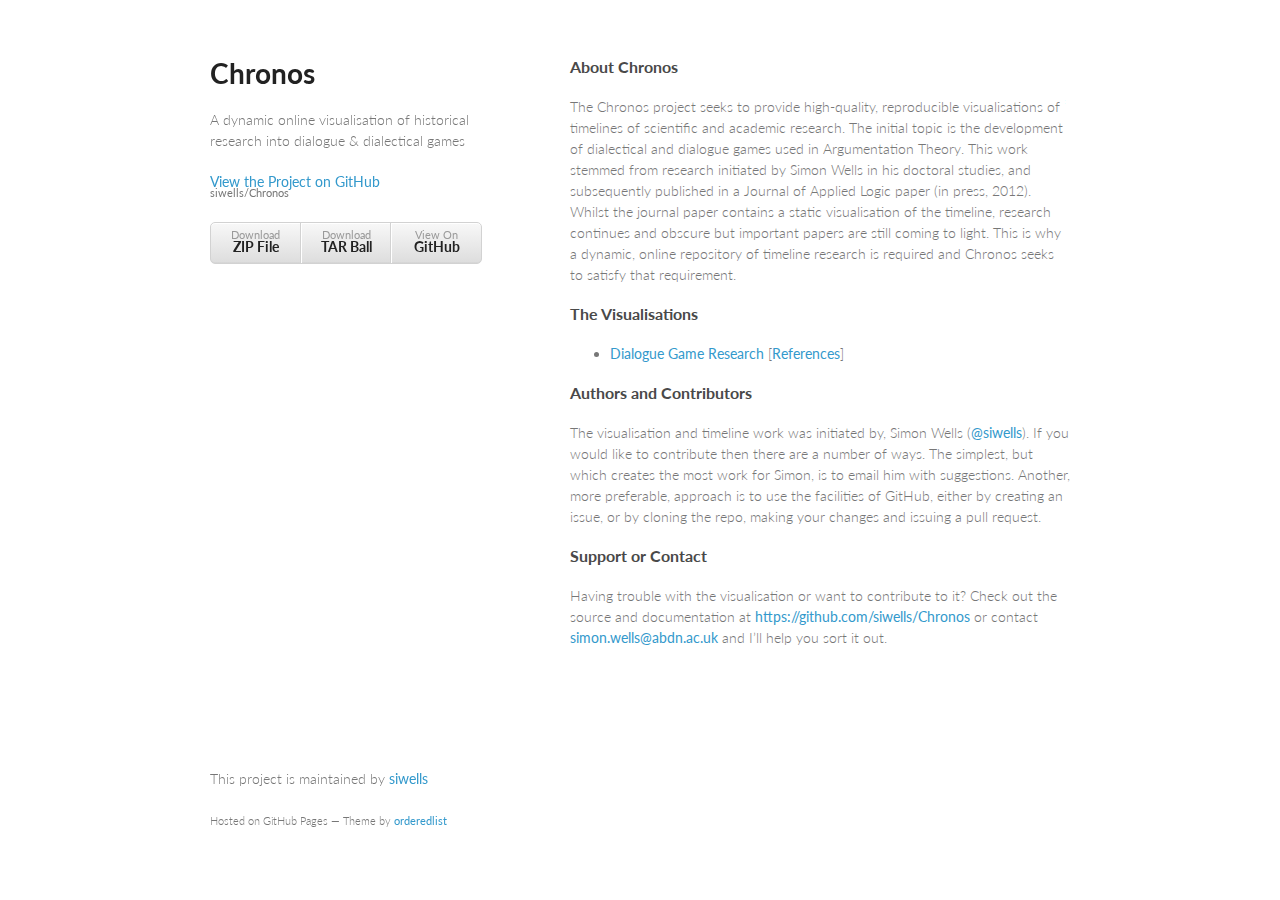
<file: index.html>
<!doctype html>
<html>
  <head>
    <meta charset="utf-8">
    <meta http-equiv="X-UA-Compatible" content="chrome=1">
    <title>Chronos by siwells</title>

    <link rel="stylesheet" href="stylesheets/styles.css">
    <link rel="stylesheet" href="stylesheets/pygment_trac.css">
    <meta name="viewport" content="width=device-width, initial-scale=1, user-scalable=no">
    <!--[if lt IE 9]>
    <script src="//html5shiv.googlecode.com/svn/trunk/html5.js"></script>
    <![endif]-->
  </head>
  <body>
    <div class="wrapper">
      
      <header>
        <h1>Chronos</h1>
        <p>A dynamic online visualisation of historical research into dialogue &amp; dialectical games</p>

        <p class="view"><a href="https://github.com/siwells/Chronos">View the Project on GitHub <small>siwells/Chronos</small></a></p>
        <ul>
          <li><a href="https://github.com/siwells/Chronos/zipball/master">Download <strong>ZIP File</strong></a></li>
          <li><a href="https://github.com/siwells/Chronos/tarball/master">Download <strong>TAR Ball</strong></a></li>
          <li><a href="https://github.com/siwells/Chronos">View On <strong>GitHub</strong></a></li>
        </ul>
      </header>
      
      <section>

        <h3>About Chronos</h3>
        <p>The Chronos project seeks to provide high-quality, reproducible visualisations of timelines of scientific and academic research. The initial topic is the development of dialectical and dialogue games used in Argumentation Theory. This work stemmed from research initiated by Simon Wells in his doctoral studies, and subsequently published in a Journal of Applied Logic paper (in press, 2012). Whilst the journal paper contains a static visualisation of the timeline, research continues and obscure but important papers are still coming to light. This is why a dynamic, online repository of timeline research is required and Chronos seeks to satisfy that requirement.</p>

        <h3>The Visualisations</h3>
            <ul>
            <li><a href="viz.html">Dialogue Game Research</a> [<a href="refs_dialogue.games.html">References</a>]</li>
            </ul>
      
        <h3>Authors and Contributors</h3>
        <p>The visualisation and timeline work was initiated by, Simon Wells (<a href="https://github.com/siwells" class="user-mention">@siwells</a>). If you would like to contribute then there are a number of ways. The simplest, but which creates the most work for Simon, is to email him with suggestions. Another, more preferable, approach is to use the facilities of GitHub, either by creating an issue, or by cloning the repo, making your changes and issuing a pull request.

        <h3>Support or Contact</h3> 
        <p>Having trouble with the visualisation or want to contribute to it? Check out the source and documentation at <a href="https://github.com/siwells/Chronos">https://github.com/siwells/Chronos</a> or contact <a href="mailto:simon.wells@abdn.ac.uk">simon.wells@abdn.ac.uk</a> and I’ll help you sort it out.</p>
        
        </section>

      <footer>
        <p>This project is maintained by <a href="https://github.com/siwells">siwells</a></p>
        <p><small>Hosted on GitHub Pages &mdash; Theme by <a href="https://github.com/orderedlist">orderedlist</a></small></p>
      </footer>
      
    </div>
    <script src="javascripts/scale.fix.js"></script>
    
  </body>
</html>
</file>
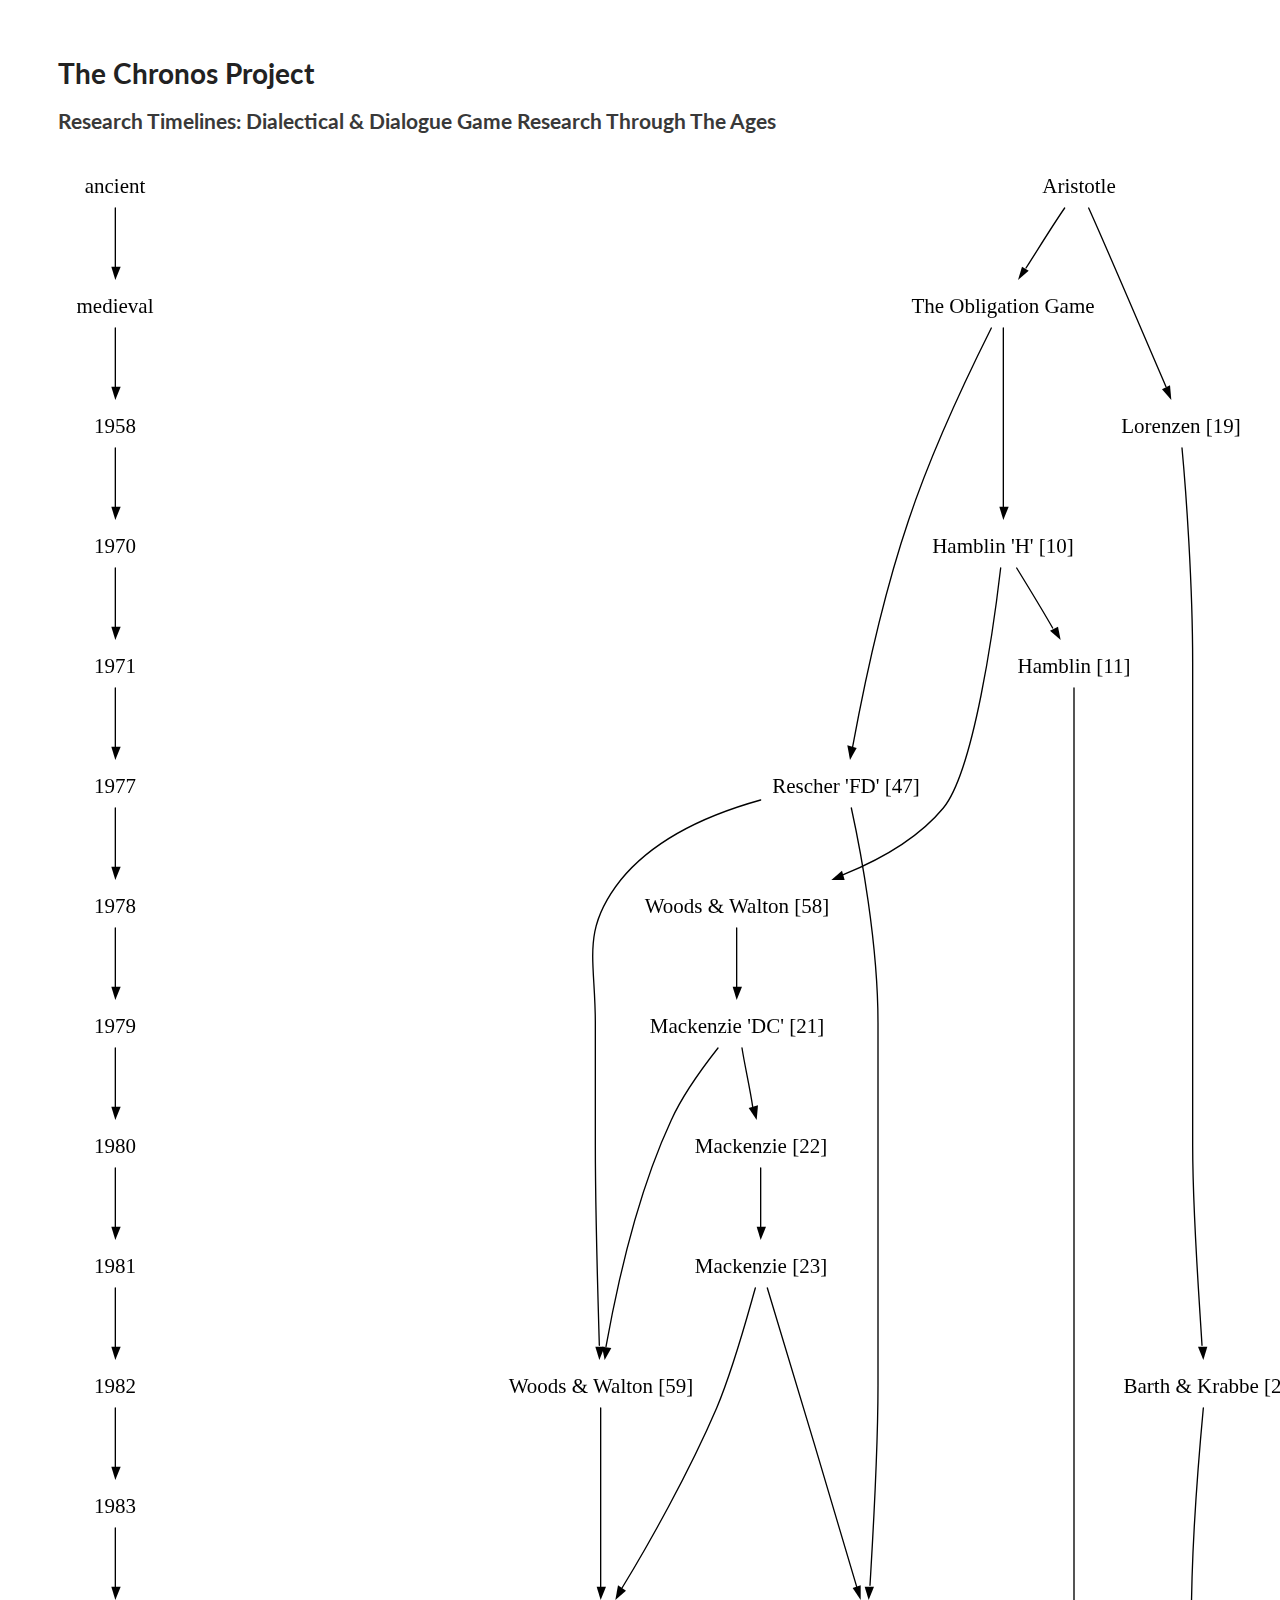
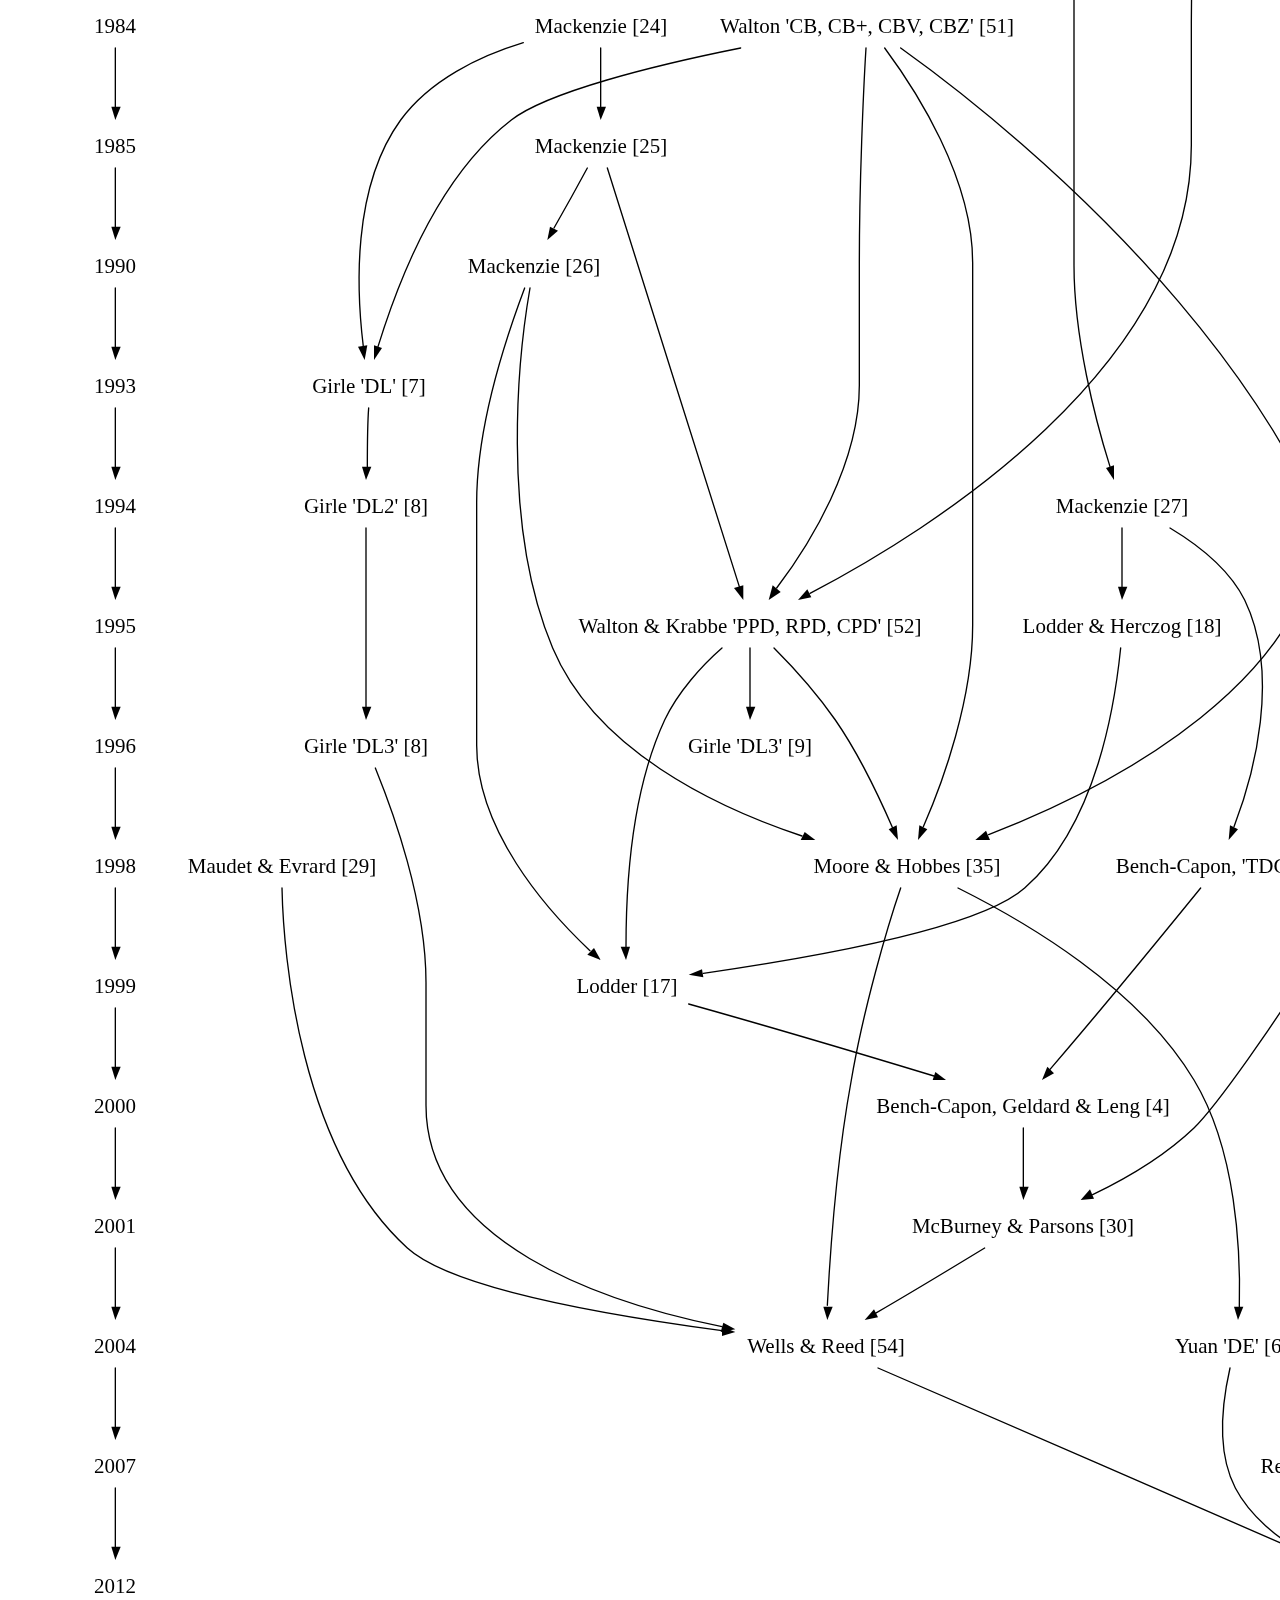
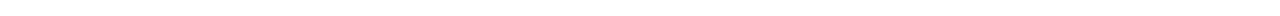
<file: viz/index.html>
<!DOCTYPE html PUBLIC "-//W3C//DTD XHTML 1.0 Transitional//EN"
        "http://www.w3.org/TR/xhtml1/DTD/xhtml1-transitional.dtd">
<html xmlns="http://www.w3.org/1999/xhtml" xml:lang="en" lang="en">
<head>
	<meta name="MSSmartTagsPreventParsing" content="true" />
	<meta http-equiv="content-type" content="text/html; charset=utf-8" />
	<title>Chronos: Dialogue Game Research Timeline</title>
	<link rel="stylesheet" type="text/css" href="static/css/styles.css" />
	<!--[if IE]><script type="text/javascript" src="libs/canviz/excanvas/excanvas.js"></script><![endif]-->
	<script type="text/javascript" src="static/js/prototype/prototype.js"></script>
	<script type="text/javascript" src="static/js/path/path.js"></script>
	<script type="text/javascript" src="static/js/canviz/canviz.js"></script>
	<script type="text/javascript" src="static/js/canviz/scripts_common.js"></script>
	<script type="text/javascript" src="static/js/canviz/scripts_new.js"></script>
</head>
<body>

<h1>The Chronos Project</h1>
<h2>Research Timelines: Dialectical & Dialogue Game Research Through The Ages</h2>

<div class="graph">
	<div id="canviz"></div>
</div>

<div id="debug_output"></div>

</body>
</html>
</file>
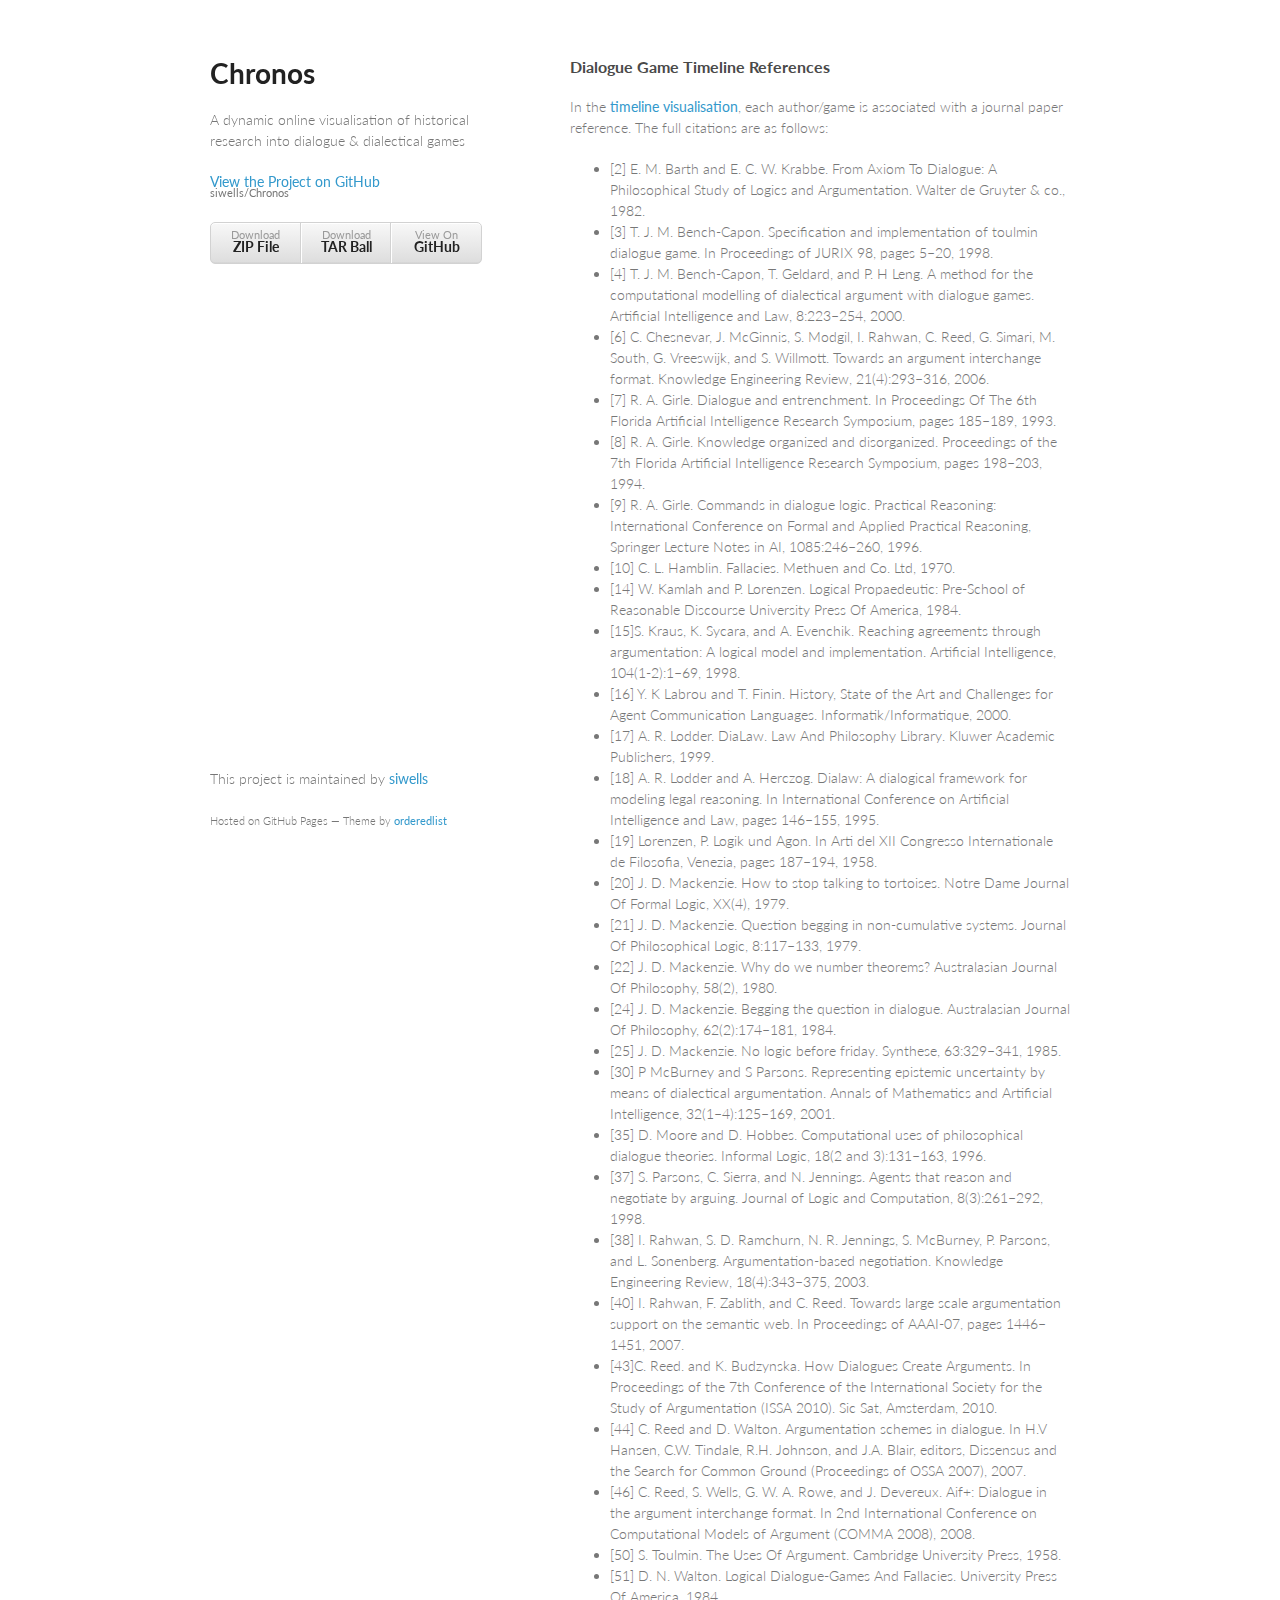
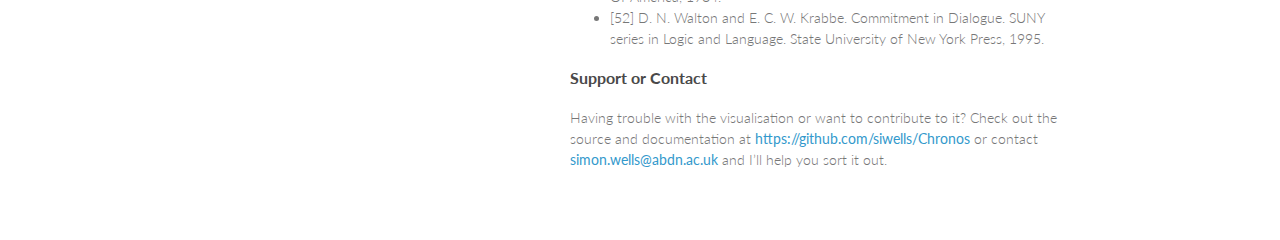
<file: refs_dialogue.games.html>
<!doctype html>
<html>
  <head>
    <meta charset="utf-8">
    <meta http-equiv="X-UA-Compatible" content="chrome=1">
    <title>Chronos by siwells</title>

    <link rel="stylesheet" href="stylesheets/styles.css">
    <link rel="stylesheet" href="stylesheets/pygment_trac.css">
    <meta name="viewport" content="width=device-width, initial-scale=1, user-scalable=no">
    <!--[if lt IE 9]>
    <script src="//html5shiv.googlecode.com/svn/trunk/html5.js"></script>
    <![endif]-->
  </head>
  <body>
    <div class="wrapper">
      
      <header>
        <h1>Chronos</h1>
        <p>A dynamic online visualisation of historical research into dialogue &amp; dialectical games</p>

        <p class="view"><a href="https://github.com/siwells/Chronos">View the Project on GitHub <small>siwells/Chronos</small></a></p>
        <ul>
          <li><a href="https://github.com/siwells/Chronos/zipball/master">Download <strong>ZIP File</strong></a></li>
          <li><a href="https://github.com/siwells/Chronos/tarball/master">Download <strong>TAR Ball</strong></a></li>
          <li><a href="https://github.com/siwells/Chronos">View On <strong>GitHub</strong></a></li>
        </ul>
      </header>
      
      <section>

        <h3>Dialogue Game Timeline References</h3>
        <p>In the <a href="viz.html">timeline visualisation</a>, each author/game is associated with a journal paper reference. The full citations are as follows:</p>
        
        <ul>
        <li>[2] E. M. Barth and E. C. W. Krabbe. From Axiom To Dialogue: A Philosophical Study of Logics and Argumentation. Walter de Gruyter & co., 1982.</li>
        <li>[3] T. J. M. Bench-Capon. Specification and implementation of toulmin dialogue game. In Proceedings of JURIX 98, pages 5–20, 1998.</li>
        <li>[4] T. J. M. Bench-Capon, T. Geldard, and P. H Leng. A method for the computational modelling of dialectical argument with dialogue games. Artificial Intelligence and Law, 8:223–254, 2000.</li>
        <li>[6] C. Chesnevar, J. McGinnis, S. Modgil, I. Rahwan, C. Reed, G. Simari, M. South, G. Vreeswijk, and S. Willmott. Towards an argument interchange format. Knowledge Engineering Review, 21(4):293–316, 2006.</li>
        <li>[7] R. A. Girle. Dialogue and entrenchment. In Proceedings Of The 6th Florida Artificial Intelligence Research Symposium, pages 185–189, 1993.</li>
        <li>[8] R. A. Girle. Knowledge organized and disorganized. Proceedings of the 7th Florida Artificial Intelligence Research Symposium, pages 198–203, 1994.</li>
        <li>[9] R. A. Girle. Commands in dialogue logic. Practical Reasoning: International Conference on Formal and Applied Practical Reasoning, Springer Lecture Notes in AI, 1085:246–260, 1996.</li>
        <li>[10] C. L. Hamblin. Fallacies. Methuen and Co. Ltd, 1970.</li>
        <li>[14] W. Kamlah and P. Lorenzen. Logical Propaedeutic: Pre-School of Reasonable Discourse University Press Of America, 1984.</li>
        <li>[15]S. Kraus, K. Sycara, and A. Evenchik. Reaching agreements through argumentation: A logical model and implementation. Artificial Intelligence, 104(1-2):1–69, 1998.</li>
        <li>[16] Y. K Labrou and T. Finin. History, State of the Art and Challenges for Agent Communication Languages. Informatik/Informatique, 2000.</li>
        <li>[17] A. R. Lodder. DiaLaw. Law And Philosophy Library. Kluwer Academic Publishers, 1999.</li>
        <li>[18] A. R. Lodder and A. Herczog. Dialaw: A dialogical framework for modeling legal reasoning. In International Conference on Artificial Intelligence and Law, pages 146–155, 1995.</li>
        <li>[19] Lorenzen, P. Logik und Agon. In Arti del XII Congresso Internationale de Filosofia, Venezia, pages 187–194, 1958.</li>
        <li>[20] J. D. Mackenzie. How to stop talking to tortoises. Notre Dame Journal Of Formal Logic, XX(4), 1979.</li>
        <li>[21] J. D. Mackenzie. Question begging in non-cumulative systems. Journal Of Philosophical Logic, 8:117–133, 1979.</li>
        <li>[22] J. D. Mackenzie. Why do we number theorems? Australasian Journal Of Philosophy, 58(2), 1980.</li>
        <li>[24] J. D. Mackenzie. Begging the question in dialogue. Australasian Journal Of Philosophy, 62(2):174–181, 1984.</li>
        <li>[25] J. D. Mackenzie. No logic before friday. Synthese, 63:329–341, 1985.</li>
        <li>[30] P McBurney and S Parsons. Representing epistemic uncertainty by means of dialectical argumentation. Annals of Mathematics and Artificial Intelligence, 32(1–4):125–169, 2001.</li>
        <li>[35] D. Moore and D. Hobbes. Computational uses of philosophical dialogue theories. Informal Logic, 18(2 and 3):131–163, 1996.</li>
        <li>[37] S. Parsons, C. Sierra, and N. Jennings. Agents that reason and negotiate by arguing. Journal of Logic and Computation, 8(3):261–292, 1998.</li>
        <li>[38] I. Rahwan, S. D. Ramchurn, N. R. Jennings, S. McBurney, P. Parsons, and L. Sonenberg. Argumentation-based negotiation. Knowledge Engineering Review, 18(4):343–375, 2003.</li>
        <li>[40] I. Rahwan, F. Zablith, and C. Reed. Towards large scale argumentation support on the semantic web. In Proceedings of AAAI-07, pages 1446–1451, 2007.</li>
        <li>[43]C. Reed. and K. Budzynska. How Dialogues Create Arguments. In Proceedings of the 7th Conference of the International Society for the Study of Argumentation (ISSA 2010). Sic Sat, Amsterdam, 2010.</li>
        <li>[44] C. Reed and D. Walton. Argumentation schemes in dialogue. In H.V Hansen, C.W. Tindale, R.H. Johnson, and J.A. Blair, editors, Dissensus and the Search for Common Ground (Proceedings of OSSA 2007), 2007.</li>
        <li>[46] C. Reed, S. Wells, G. W. A. Rowe, and J. Devereux. Aif+: Dialogue in the argument interchange format. In 2nd International Conference on Computational Models of Argument (COMMA 2008), 2008.</li>
        <li>[50] S. Toulmin. The Uses Of Argument. Cambridge University Press, 1958.</li>
        <li>[51] D. N. Walton. Logical Dialogue-Games And Fallacies. University Press Of America, 1984.</li>
        <li>[52] D. N. Walton and E. C. W. Krabbe. Commitment in Dialogue. SUNY series in Logic and Language. State University of New York Press, 1995.</li>
        </ul>


        <h3>Support or Contact</h3> 
        <p>Having trouble with the visualisation or want to contribute to it? Check out the source and documentation at <a href="https://github.com/siwells/Chronos">https://github.com/siwells/Chronos</a> or contact <a href="mailto:simon.wells@abdn.ac.uk">simon.wells@abdn.ac.uk</a> and I’ll help you sort it out.</p>
        
        </section>

      <footer>
        <p>This project is maintained by <a href="https://github.com/siwells">siwells</a></p>
        <p><small>Hosted on GitHub Pages &mdash; Theme by <a href="https://github.com/orderedlist">orderedlist</a></small></p>
      </footer>
      
    </div>
    <script src="javascripts/scale.fix.js"></script>
    
  </body>
</html>
</file>
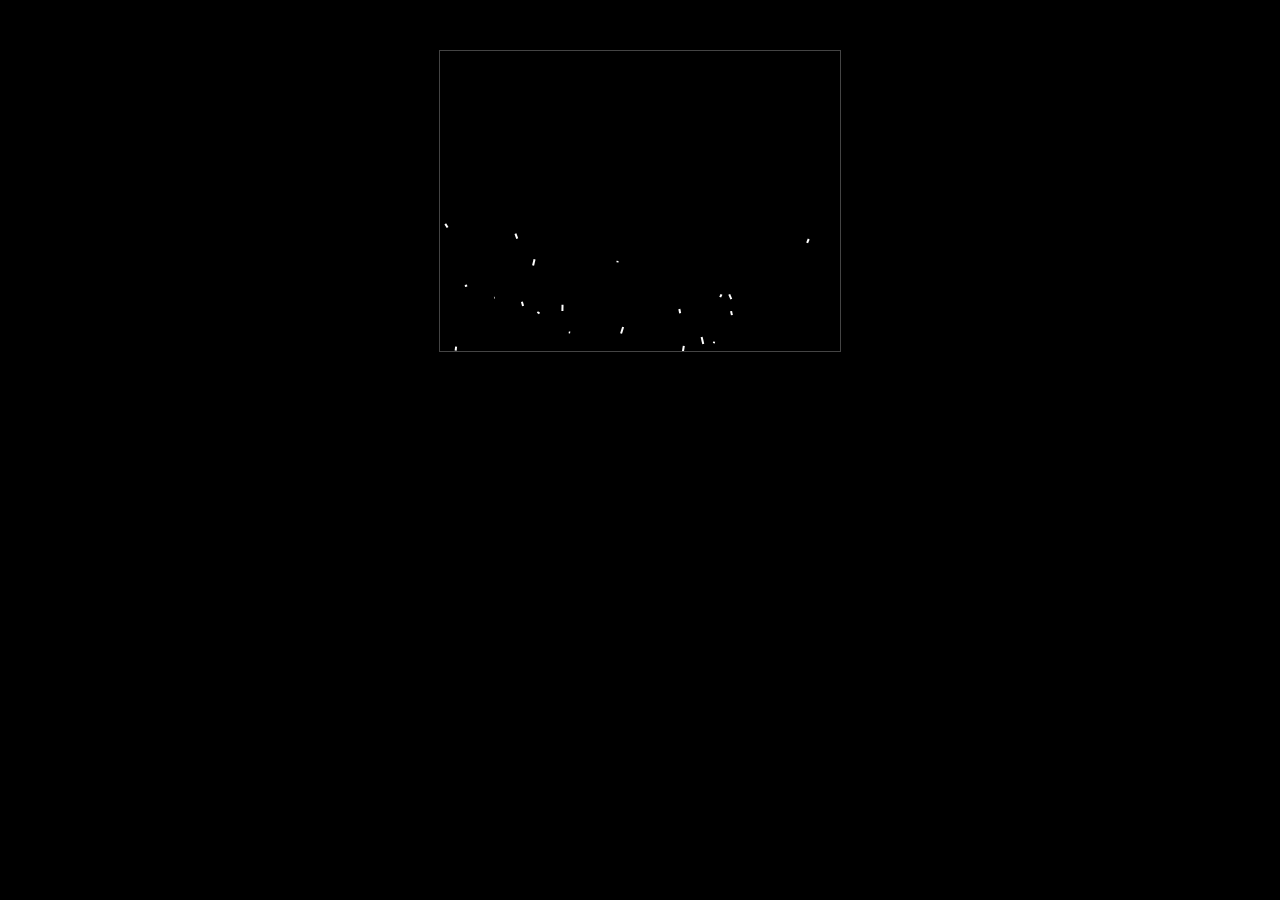
<file: static/js/canviz/excanvas/examples/example1.html>
<!--
	Copyright 2006 Google Inc.

	Licensed under the Apache License, Version 2.0 (the "License");
	you may not use this file except in compliance with the License.
	You may obtain a copy of the License at

	  http://www.apache.org/licenses/LICENSE-2.0

	Unless required by applicable law or agreed to in writing, software
	distributed under the License is distributed on an "AS IS" BASIS,
	WITHOUT WARRANTIES OR CONDITIONS OF ANY KIND, either express or implied.
	See the License for the specific language governing permissions and
	limitations under the License.
-->
<html>
<head>
	<title>ExplorerCanvas Example 1</title>
	<!--[if IE]><script type="text/javascript" src="../excanvas.js"></script><![endif]-->
	<script type="text/javascript">
		var canvas, ctx;
		var particles = [];
		var NUM_PARTICLES = 20;

		function Particle() {
			this.x = Math.random() * canvas.width;
			this.y = Math.random() * canvas.height;

			this.xvel = Math.random() * 5 - 2.5;
			this.yvel = Math.random() * 5 - 2.5;
		}

		Particle.prototype.update = function() {
			this.x += this.xvel;
			this.y += this.yvel;

			this.yvel += 0.1;

			if (this.x > canvas.width || this.x < 0) {
				this.xvel = -this.xvel;
			}

			if (this.y > canvas.height || this.y < 0) {
				this.yvel = -this.yvel;
			}
		}

		function loop() {
			ctx.clearRect(0, 0, canvas.width, canvas.height);

			for(var i = 0; i < NUM_PARTICLES; i++) {
				particles[i].update();

				ctx.beginPath();
				ctx.moveTo(particles[i].x, particles[i].y);
				ctx.lineTo(particles[i].x - particles[i].xvel,
									 particles[i].y - particles[i].yvel);
				ctx.stroke();
				ctx.closePath();
			}

			setTimeout(loop, 10);
		}

		function load() {
			canvas = document.getElementById("cv");
			ctx = canvas.getContext("2d");

			for(var i = 0; i < NUM_PARTICLES; i++) {
				particles[i] = new Particle();
			}

			ctx.lineWidth = "2";
			ctx.strokeStyle = "rgb(255, 255, 255)";
			loop();
		}
	</script>
	<style>
		body {
			background-color:black;
			margin:50px;
			text-align:center;
		}

		canvas {
			border:1px solid #444;
		}
	</style>
</head>
<body onload="load();">
	<canvas id="cv" width="400" height="300"></canvas>
</body>
</html>
</file>
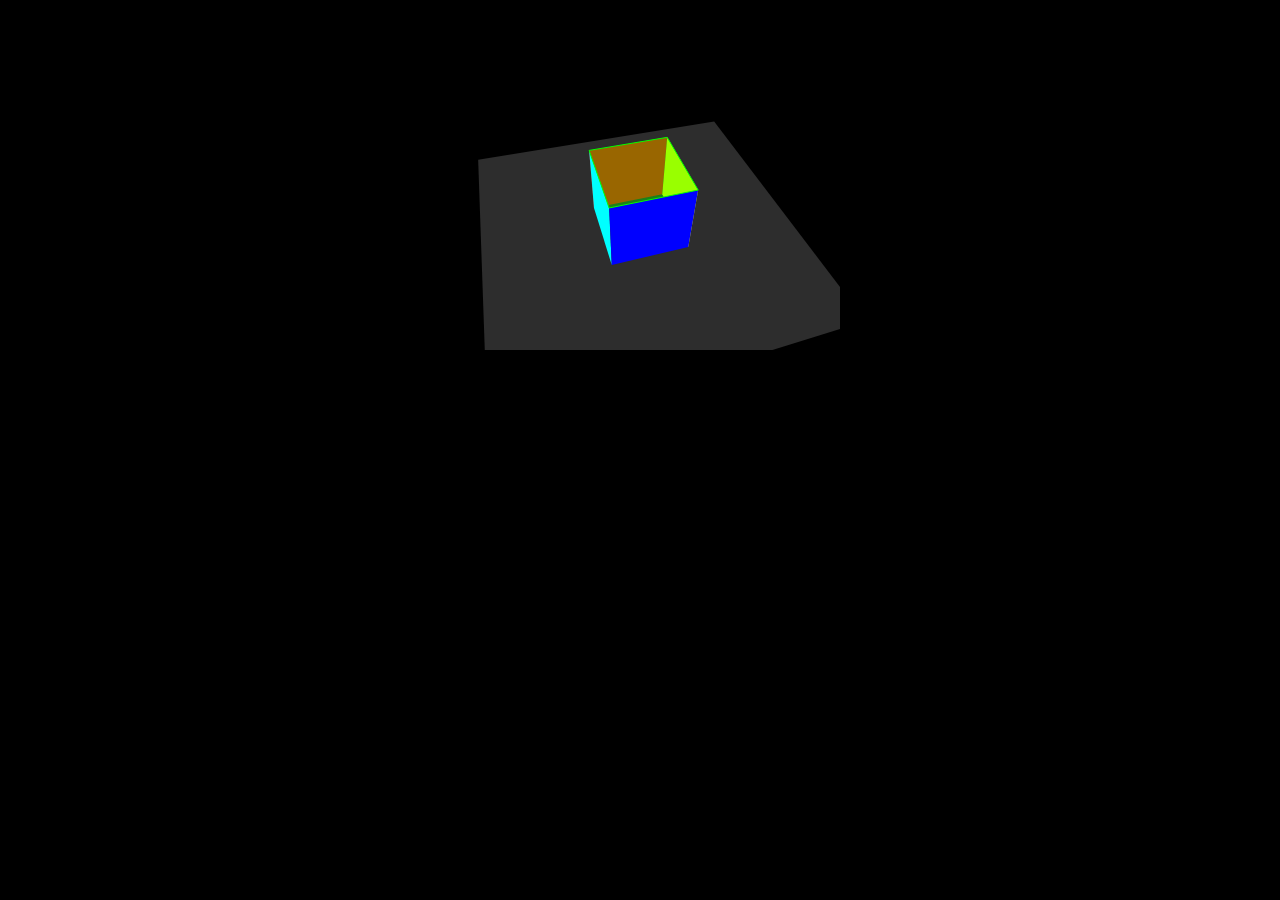
<file: static/js/canviz/excanvas/examples/example2.html>
<!--
	Copyright 2006 Google Inc.

	Licensed under the Apache License, Version 2.0 (the "License");
	you may not use this file except in compliance with the License.
	You may obtain a copy of the License at

	  http://www.apache.org/licenses/LICENSE-2.0

	Unless required by applicable law or agreed to in writing, software
	distributed under the License is distributed on an "AS IS" BASIS,
	WITHOUT WARRANTIES OR CONDITIONS OF ANY KIND, either express or implied.
	See the License for the specific language governing permissions and
	limitations under the License.
-->
<html>
<head>
	<title>ExplorerCanvas Example 1</title>
	<!--[if IE]><script type="text/javascript" src="../excanvas.js"></script><![endif]-->
	<script type="text/javascript">
		/* -------------------------------------------------------------------- */

		var canvas, ctx;
		var canvasWidth, halfCanvasWidth;
		var canvasHeight, halfCanvasHeight;

		var space;  // 3D Engine
		var scene;  // 3D Scene

		/* -------------------------------------------------------------------- */

		/**
		 * Space is a simple 3D system.
		 *
		 * Y+ = up
		 * Z+ = into screen
		 * X+ = right
		 */
		function Space() {
			this.m = this.createMatrixIdentity();
			this.mStack = [];
		}

		Space.prototype.createMatrixIdentity = function() {
			return [
				[1, 0, 0, 0],
				[0, 1, 0, 0],
				[0, 0, 1, 0],
				[0, 0, 0, 1]
			];
		}

		/**
		 * Multiplies two 4x4 matricies together.
		 */
		Space.prototype.matrixMultiply = function(m1, m2) {
			var result = this.createMatrixIdentity();

			var width = m1[0].length;
			var height = m1.length;

			if (width != m2.length) {
				// error
			}

			for (var x = 0; x < width; x++) {
				for (var y = 0; y < height; y++) {
					var sum = 0;

					for (var z = 0; z < width; z++) {
						sum += m1[y][z] * m2[z][x];
					}

					result[y][x] = sum;
				}
			}

			return result;
		}

		/**
		 * Transforms a coordinate using the current transformation
		 * matrix, then flattens it using the projection matrix.
		 */
		Space.prototype.flatten = function(point) {
			var p = [[point.x, point.y, point.z, 1]];
			var pm = this.matrixMultiply(p, this.m);

			point.tx = pm[0][0];
			point.ty = pm[0][1];
			point.tz = pm[0][2];

			// lazy projection
			point.fx = halfCanvasWidth + (canvasWidth * point.tx / point.tz);
			point.fy = halfCanvasHeight -(canvasWidth * point.ty / point.tz);
		}

		/**
		 * Translate (move) the current transformation matrix
		 */
		Space.prototype.translate = function(x, y, z) {
			var m = [
				[1, 0, 0, 0],
				[0, 1, 0, 0],
				[0, 0, 1, 0],
				[x, y, z, 1]
			];

			this.m = this.matrixMultiply(m, this.m);
		}

		/**
		 * Rotate the current transformation matrix. Rotations are
		 * world-oriented, and occur in y,x,z order.
		 */
		Space.prototype.rotate = function(x, y, z) {
			if (y) {
				var cosY = Math.cos(y);
				var sinY = Math.sin(y);
				var rotY = [
					[cosY, 0, sinY, 0],
					[0, 1, 0, 0],
					[-sinY, 0, cosY, 0],
					[0, 0, 0, 1]
				];

				this.m = this.matrixMultiply(this.m, rotY);
			}

			if (x) {
				var cosX = Math.cos(x);
				var sinX = Math.sin(x);
				var rotX = [
					[1, 0, 0, 0],
					[0, cosX, -sinX, 0],
					[0, sinX, cosX,0],
					[0, 0, 0, 1]
				];
				this.m = this.matrixMultiply(this.m, rotX);
			}

			if (z) {
				var cosZ = Math.cos(z);
				var sinZ = Math.sin(z);
				var rotZ = [
					[cosZ, -sinZ, 0, 0],
					[sinZ, cosZ, 0, 0],
					[0, 0, 1, 0],
					[0, 0, 0, 1]
				];

				this.m = this.matrixMultiply(this.m, rotZ);
			}
		}

		/**
		 * Pushes the current transformation onto the stack
		 */
		Space.prototype.push = function() {
			this.mStack.push(this.m);
			this.m = [
				[this.m[0][0], this.m[0][1], this.m[0][2], this.m[0][3]],
				[this.m[1][0], this.m[1][1], this.m[1][2], this.m[1][3]],
				[this.m[2][0], this.m[2][1], this.m[2][2], this.m[2][3]],
				[this.m[3][0], this.m[3][1], this.m[3][2], this.m[3][3]]
			];
		}

		/**
		 * Pops the end off the transformation stack
		 */
		Space.prototype.pop = function() {
			this.m = this.mStack.pop();
		}

		/* -------------------------------------------------------------------- */

		/**
		 * A 3d coordinate
		 */
		function Point(x, y, z) {
			this.x = x;
			this.y = y;
			this.z = z;

			// Relative to camera coordinates
			this.tx;
			this.ty;
			this.tz;

			// Flattened coordinates
			this.fx;
			this.fy;
		}

		/**
		 * A Shape is made up of polygons
		 */
		function Shape() {
			this.points = [];
			this.polygons = [];
		}

		/**
		 * Draws the shape
		 */
		Shape.prototype.draw = function(drawlist) {
			for (var i = 0; i< this.points.length; i++) {
				space.flatten(this.points[i]);
			}

			for (var i = 0; i< this.polygons.length; i++) {
				var poly = this.polygons[i]; // convenience

				space.flatten(poly.origin);

				// lazy backface culling
				if (poly.normal && this.backface) {
					space.flatten(poly.normal);

					var originDist = Math.pow(poly.origin.tx, 2)
												 + Math.pow(poly.origin.ty, 2)
												 + Math.pow(poly.origin.tz, 2);

					var normalDist = Math.pow(poly.normal.tx, 2)
												 + Math.pow(poly.normal.ty, 2)
												 + Math.pow(poly.normal.tz, 2);

					if(originDist > normalDist) {
						drawlist.push(poly);
					}
				} else {
					drawlist.push(poly);
				}
			}
		}

		/**
		 * A polygon is a connection of points in the shape object. You
		 * should probably try to make them coplanar.
		 */
		function Polygon(points, normal, backface, type, color) {
			this.points = points;

			this.origin = new Point(0, 0, 0);
			for(var i = 0; i < this.points.length; i++) {
				this.origin.x += this.points[i].x;
				this.origin.y += this.points[i].y;
				this.origin.z += this.points[i].z;
			}

			this.origin.x /= this.points.length;
			this.origin.y /= this.points.length;
			this.origin.z /= this.points.length;

			if (normal) {
				this.normal = new Point(this.origin.x + normal.x,
																this.origin.y + normal.y,
																this.origin.z + normal.z);
			} else {
				this.normal = null;
			}

			this.backface = backface;
			this.type = type;
			this.color = color;
		}

		Polygon.SOLID = 0;
		Polygon.WIRE = 1;

		/**
		 * Draws the polygon. Assumes that the points have already been
		 * flattened.
		 */
		Polygon.prototype.draw = function() {
			ctx.beginPath();
			ctx.moveTo(this.points[0].fx, this.points[0].fy);

			for(var i = 0; i < this.points.length; i++) {
				ctx.lineTo(this.points[i].fx, this.points[i].fy);
			}

			ctx.closePath();

			var color = this.color;

			/*
			// Do lighting here
			lightvector = Math.abs(this.normal.x + this.normal.y);
			if(lightvector > 1) {
				lightvector = 1;
			}

			color[0] = (color[0] * lightvector).toString();
			color[1] = (color[1] * lightvector).toString();
			color[2] = (color[2] * lightvector).toString();
			*/

			if (color.length > 3) {
				var style = ["rgba(",
				             color[0], ",",
				             color[1], ",",
				             color[2], ",",
				             color[3], ")"].join("");
			} else {
				var style = ["rgb(",
				             color[0], ",",
				             color[1], ",",
				             color[2], ")"].join("");
			}

			if (this.type == Polygon.SOLID) {
				ctx.fillStyle = style;
				ctx.fill();
			} else if (this.type == Polygon.WIRE) {
				ctx.strokeStyle = style;
				ctx.stroke();
			}
		}

		/* -------------------------------------------------------------------- */

		/**
		 * Scene describes the 3D environment
		 */
		function Scene() {
			this.shapes = {};
			this.camera = new Point(0, 0, 0);
			this.cameraTarget = new Point(0, 0, 0);
			this.cameraRotation = 0;

			this.drawlist = [];
		}

		/**
		 * Draw the world
		 */
		Scene.prototype.draw = function() {
			space.push();

			// Camera transformation
			space.translate(
				-this.camera.x,
				-this.camera.y,
				-this.camera.z
			);

			// Camera rotation
			var xdiff = this.cameraTarget.x - this.camera.x;
			var ydiff = this.cameraTarget.y - this.camera.y;
			var zdiff = this.cameraTarget.z - this.camera.z;

			var xzdist = Math.sqrt(Math.pow(xdiff, 2) + Math.pow(zdiff, 2));

			var xrot = -Math.atan2(ydiff, xzdist); // up/down rotation
			var yrot =  Math.atan2(xdiff, zdiff);  // left/right rotation

			space.rotate(xrot, yrot, this.cameraRotation);

			// Drawing
			this.drawlist = [];

			for(var i in this.shapes) {
				this.shapes[i].draw(this.drawlist);
			}

			// Depth sorting (warning: this is only enough to drive this demo - feel
			// free to contribute a better system).
			this.drawlist.sort(function (poly1, poly2) {
				return poly2.origin.tz - poly1.origin.tz;
			});

			for (var i = 0; i < this.drawlist.length; i++) {
				this.drawlist[i].draw();
			}

			space.pop();
		}

		/* -------------------------------------------------------------------- */

		var count = 0;

		function loop() {
			ctx.clearRect(0, 0, canvasWidth, canvasHeight);

			scene.camera.x = 70*Math.sin(count);
			scene.camera.y = 70;
			scene.camera.z = 70*Math.cos(count);
			scene.cameraRotation = count / 10;

			count += 0.01;
			scene.draw();
		}

		function load() {
			// Init drawing system
			canvas = document.getElementById("cv");
			ctx = canvas.getContext("2d");

			canvasWidth = canvas.width;
			canvasHeight = canvas.height;
			halfCanvasWidth = canvasWidth * 0.5;
			halfCanvasHeight = canvasHeight * 0.5;

			// Init 3D components
			space = new Space();
			scene = new Scene();

			// Create a box shape and add it to the scene
			scene.shapes['box'] = new Shape();
			var p = scene.shapes['box'].points; // for convenience

			p[0] = new Point(-10, -10, -10); // left  bottom front
			p[1] = new Point(10, -10, -10);  // right bottom front
			p[2] = new Point(10, 10, -10);   // right top    front
			p[3] = new Point(-10, 10, -10);  // left  top    front

			p[4] = new Point(-10, -10, 10);  // left  bottom back
			p[5] = new Point(10, -10, 10);   // right bottom back
			p[6] = new Point(10, 10, 10);    // right top    back
			p[7] = new Point(-10, 10, 10);   // left  top    back

			// Back
			scene.shapes['box'].polygons.push(new Polygon(
				[ p[0], p[1], p[2], p[3] ],
				new Point(0, 0, -1),
				true /* double-sided */,
				Polygon.SOLID,
				[255, 0, 0]
			));

			// Front
			scene.shapes['box'].polygons.push(new Polygon(
				[ p[4], p[5], p[6], p[7] ],
				new Point(0, 0, 1),
				true /* double-sided */,
				Polygon.SOLID,
				[0, 0, 255]
			));

			// Top
			scene.shapes['box'].polygons.push(new Polygon(
				[ p[2], p[3], p[7], p[6] ],
				new Point(0, 1, 0),
				false /* single-sided */,
				Polygon.WIRE,
				[0, 255, 0]
			));

			// Transparent Top
			scene.shapes['box'].polygons.push(new Polygon(
				[ p[2], p[3], p[7], p[6] ],
				new Point(0, 1, 0),
				false /* single-sided */,
				Polygon.SOLID,
				[0, 255, 0, 0.4]
			));

			// Left
			scene.shapes['box'].polygons.push(new Polygon(
				[ p[0], p[4], p[7], p[3] ],
				new Point(-1, 0, 0),
				true /* double-sided */,
				Polygon.SOLID,
				[255, 255, 0]
			));

			// Right
			scene.shapes['box'].polygons.push(new Polygon(
				[ p[1], p[5], p[6], p[2] ],
				new Point(1, 0, 0),
				true /* double-sided */,
				Polygon.SOLID,
				[0, 255, 255]
			));

			// Create a floor shape and add it to the scene
			scene.shapes['floor'] = new Shape();
			var p = scene.shapes['floor'].points; // for convenience

			p[0]  = new Point(-40, -10, -40);
			p[1]  = new Point(-40, -10,  40);
			p[2] = new Point( 40, -10,  40);
			p[3] = new Point( 40, -10, -40);

			// Floor
			scene.shapes['floor'].polygons.push(new Polygon(
				[ p[0], p[1], p[2], p[3] ],
				new Point(0, 1, 0),
				false /* single-sided */,
				Polygon.SOLID,
				[45, 45, 45]
			));

			setInterval('loop()', 20);
		}

		/* -------------------------------------------------------------------- */
	</script>
	<style>
	body {
		background-color:black;
		margin:50px;
		text-align:center;
	}
	</style>
</head>
<body onload="load();">
  <canvas id="cv" width="400" height="300"></canvas>
</body>
</html>
</file>
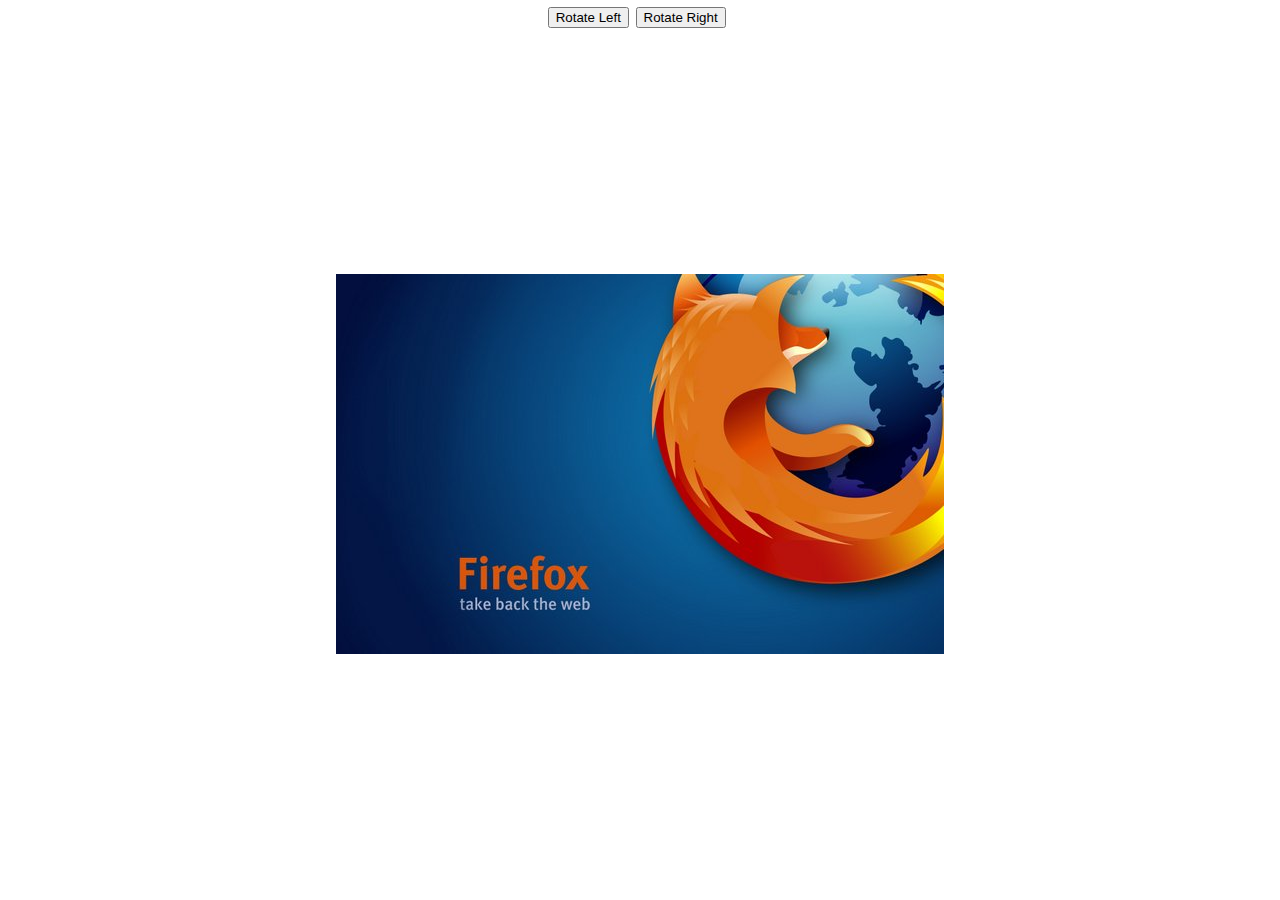
<file: static/js/canviz/excanvas/examples/example3.html>
<!DOCTYPE html>

<!--

Copyright 2006 Google Inc.

Licensed under the Apache License, Version 2.0 (the "License");
you may not use this file except in compliance with the License.
You may obtain a copy of the License at

  http://www.apache.org/licenses/LICENSE-2.0

Unless required by applicable law or agreed to in writing, software
distributed under the License is distributed on an "AS IS" BASIS,
WITHOUT WARRANTIES OR CONDITIONS OF ANY KIND, either express or implied.
See the License for the specific language governing permissions and
limitations under the License.

-->

<html>
<head>
<title></title>
<meta http-equiv="Content-Type" content="text/html; charset=utf-8">
<!--[if IE]><script type="text/javascript" src="../excanvas.js"></script><![endif]-->
<style type="text/css">

body {
  overflow: hidden;
  width: 100%;
  height: 100%;
  margin: 0;
}

#image-rotator {
  position: absolute;
  left: 0;
  top: 0;
  width: 100%;
  height: 100%;
}

#image-rotator .tool-bar {
  text-align: center;
}

.tool-bar button {
  margin: 0.5em 0.5em 0 0;
}

#image-rotator img,
#image-rotator canvas {
  position: absolute;
}

</style>
<script type="text/javascript">

function sawFunc(a) {
  var PI = Math.PI;
  var PI2 = PI / 2;
  // make sure a is within 0 to PI
  a = a % PI;
  if (a < 0) {
    a += PI;
  }
  if (a < PI2) {
    return a / PI2;
  } else {
    return (PI - a) / PI2;
  }
}

function easeInEaseOut(t) {
  var t2 = t * t;
  return 3 * t2 - 2 * t * t2;
}

function ImageRotator(el, src, w, h) {
  this.element = el;
  this.toolBar = el.getElementsByTagName("div")[0];
  this.canvas = el.getElementsByTagName("canvas")[0];
  var images = el.getElementsByTagName("img");
  this.image = images[images.length - 1];
  var btns = el.getElementsByTagName("button");
  this.btnCw = btns[0];
  this.btnCcw = btns[1];
  var self = this;
  this.btnCcw.onclick = function () {
    self.rotateCcw();
  };
  this.btnCw.onclick = function () {
    self.rotateCw();
  };
  this.image.onload = function (e) {
    self.onImageLoad(e);
  };
  this.image.onerror = function (e) {
    self.onImageError(e);
  };
  this.image.onabort = function (e) {
    self.onImageAbort(e);
  };
  this.setImage(src, w, h);
  this.layout();

  var onResize = function () {
    self.layout();
  };
  var onLoad = function () {
    self.onWindowLoad();
  };
  if (window.addEventListener) {
    window.addEventListener("resize", onResize, false);
    window.addEventListener("load", onLoad, false);
  } else if (window.attachEvent) {
    window.attachEvent("onresize", onResize);
    window.attachEvent("onload", onLoad);
  }
}

ImageRotator.prototype = {
  getLoaded: function () {
    return this.imageLoaded && this.windowLoaded;
  },
  setImage: function (src, w, h) {
    this.imageLoaded = false;
    this.image.src = src;
    this.imageWidth = w;
    this.imageHeight = h;
  },

  layout: function () {
    var PI2 = Math.PI / 2;
    var h = this.element.clientHeight;
    var w = this.element.clientWidth;
    var th = this.toolBar.offsetHeight;
    h -= this.toolBar.offsetHeight;
    if (!this.ctx || !this.getLoaded()) {
      this.btnCw.disabled = true;
      this.btnCcw.disabled = true;
      this.canvas.style.display = "none";
      this.image.style.display = "block";
      var ratio = Math.min(w / this.imageWidth, h / this.imageHeight, 1);
      var imgW = this.imageWidth * ratio;
      var imgH = this.imageHeight * ratio;
      var y = th + (h - imgH) / 2;
      var x = (w - imgW) / 2;
      this.image.style.left = Math.round(x) + "px";
      this.image.style.top = Math.round(y) + "px";
      this.image.style.width = Math.round(imgW) + "px";
      this.image.style.height = Math.round(imgH) + "px";
    } else {
      this.btnCw.disabled = this.isAnimating_;
      this.btnCcw.disabled = this.isAnimating_;
      this.canvas.style.display = "block";
      this.image.style.display = "none";

      this.canvas.style.left = 0 + "px";
      this.canvas.style.top = th + "px";
      this.canvas.style.width = w + "px";
      this.canvas.width = w;
      this.canvas.style.height = h + "px";
      this.canvas.height = h;

      this.ctx.save();
      this.ctx.clearRect(0, 0, w, h);
      this.ctx.translate(w / 2, h / 2);
      this.ctx.rotate(this.rotation);
      // 0 -> 1, sin(0) = 0
      // PI / 2 -> H / W, sin(PI/2) = 1

      // sin(PI/2) = 1 -> limit factor is w and imgH

      var iw = this.imageWidth;
      var ih = this.imageHeight;
      var scale;
      if (iw <= w && iw <= h && ih <= h && ih <= w) {
        scale = 1;
      } else {
        var sinr = sawFunc(this.rotation);
        var cosr = sawFunc(this.rotation + PI2);
        var ratio1 = sinr * Math.min(w / ih, h / iw);
        var ratio2 = cosr * Math.min(w / iw, h / ih);
        var ratio = Math.min(1, ratio1 + ratio2);
        scale = ratio;
      }
      this.ctx.scale(scale, scale);
      this.ctx.translate(-iw / 2, -ih / 2);
      this.ctx.drawImage(this.image, 0, 0, iw, ih);
      this.ctx.restore();
    }
  },

  rotation: 0,
  animationDuration: 500,

  rotateCcw: function () {
    if (!this.isAnimating_) {
      this.startTime_ = (new Date).valueOf();
      this.currentAngle_ = this.rotation;
      this.deltaAngle_ = Math.PI / 2;
      this.isAnimating_ = true;
      this.animCounter_ = 0;
      this.rotate_();
    }
  },

  rotateCw: function () {
    if (!this.isAnimating_) {
      this.startTime_ = (new Date).valueOf();
      this.currentAngle_ = this.rotation;
      this.deltaAngle_ = -Math.PI / 2;
      this.isAnimating_ = true;
      this.animCounter_ = 0;
      this.rotate_();
    }
  },

  rotate_: function () {
    if (this.isAnimating_) {
      var t = easeInEaseOut(Math.min(1, (new Date - this.startTime_) /
                            this.animationDuration));
      this.rotation = t * this.deltaAngle_ + this.currentAngle_;
      if (t < 1) {
        var self = this;
        window.setTimeout(function () {
          self.rotate_();
        }, 10);
      } else {
        this.isAnimating_ = false;
      }
      this.layout();
    }
  },

  onImageLoad: function (e) {
    this.imageLoaded = true;
    this.initCanvas();
  },
  onImageError: function (e) {
    this.imageLoaded = false;
  },
  onImageAbort: function (e) {
    this.imageLoaded = false;
  },
  onWindowLoad: function (e) {
    this.windowLoaded = true;
    this.initCanvas();
  },

  initCanvas: function () {
    if (!this.ctx && this.getLoaded()) {
      // IE recreates the element?
      this.canvas = this.element.getElementsByTagName("canvas")[0];
      this.ctx = this.canvas.getContext("2d");

      if (!this.ctx) {
        return;
      }
      this.layout();
    }
  }
};

</script>
</head>
<body>

<div id="image-rotator">
  <div class="tool-bar">
    <button>Rotate Left</button><button>Rotate Right</button>
  </div>
  <canvas id="c"></canvas>
  <img src="" alt="">
</div>
<script type="text/javascript">
  new ImageRotator(document.getElementById("image-rotator"),
                   "ff.jpg", 608, 380);
</script>

</body>
</html>
</file>
<file: stylesheets/styles.css>
@import url(https://fonts.googleapis.com/css?family=Lato:300italic,700italic,300,700);

body {
  padding:50px;
  font:14px/1.5 Lato, "Helvetica Neue", Helvetica, Arial, sans-serif;
  color:#777;
  font-weight:300;
}

h1, h2, h3, h4, h5, h6 {
  color:#222;
  margin:0 0 20px;
}

p, ul, ol, table, pre, dl {
  margin:0 0 20px;
}

h1, h2, h3 {
  line-height:1.1;
}

h1 {
  font-size:28px;
}

h2 {
  color:#393939;
}

h3, h4, h5, h6 {
  color:#494949;
}

a {
  color:#39c;
  font-weight:400;
  text-decoration:none;
}

a small {
  font-size:11px;
  color:#777;
  margin-top:-0.6em;
  display:block;
}

.wrapper {
  width:860px;
  margin:0 auto;
}

blockquote {
  border-left:1px solid #e5e5e5;
  margin:0;
  padding:0 0 0 20px;
  font-style:italic;
}

code, pre {
  font-family:Monaco, Bitstream Vera Sans Mono, Lucida Console, Terminal;
  color:#333;
  font-size:12px;
}

pre {
  padding:8px 15px;
  background: #f8f8f8;  
  border-radius:5px;
  border:1px solid #e5e5e5;
  overflow-x: auto;
}

table {
  width:100%;
  border-collapse:collapse;
}

th, td {
  text-align:left;
  padding:5px 10px;
  border-bottom:1px solid #e5e5e5;
}

dt {
  color:#444;
  font-weight:700;
}

th {
  color:#444;
}

img {
  max-width:100%;
}

header {
  width:270px;
  float:left;
  position:fixed;
}

header ul {
  list-style:none;
  height:40px;
  
  padding:0;
  
  background: #eee;
  background: -moz-linear-gradient(top, #f8f8f8 0%, #dddddd 100%);
  background: -webkit-gradient(linear, left top, left bottom, color-stop(0%,#f8f8f8), color-stop(100%,#dddddd));
  background: -webkit-linear-gradient(top, #f8f8f8 0%,#dddddd 100%);
  background: -o-linear-gradient(top, #f8f8f8 0%,#dddddd 100%);
  background: -ms-linear-gradient(top, #f8f8f8 0%,#dddddd 100%);
  background: linear-gradient(top, #f8f8f8 0%,#dddddd 100%);
  
  border-radius:5px;
  border:1px solid #d2d2d2;
  box-shadow:inset #fff 0 1px 0, inset rgba(0,0,0,0.03) 0 -1px 0;
  width:270px;
}

header li {
  width:89px;
  float:left;
  border-right:1px solid #d2d2d2;
  height:40px;
}

header ul a {
  line-height:1;
  font-size:11px;
  color:#999;
  display:block;
  text-align:center;
  padding-top:6px;
  height:40px;
}

strong {
  color:#222;
  font-weight:700;
}

header ul li + li {
  width:88px;
  border-left:1px solid #fff;
}

header ul li + li + li {
  border-right:none;
  width:89px;
}

header ul a strong {
  font-size:14px;
  display:block;
  color:#222;
}

section {
  width:500px;
  float:right;
  padding-bottom:50px;
}

small {
  font-size:11px;
}

hr {
  border:0;
  background:#e5e5e5;
  height:1px;
  margin:0 0 20px;
}

footer {
  width:270px;
  float:left;
  position:fixed;
  bottom:50px;
}

@media print, screen and (max-width: 960px) {
  
  div.wrapper {
    width:auto;
    margin:0;
  }
  
  header, section, footer {
    float:none;
    position:static;
    width:auto;
  }
  
  header {
    padding-right:320px;
  }
  
  section {
    border:1px solid #e5e5e5;
    border-width:1px 0;
    padding:20px 0;
    margin:0 0 20px;
  }
  
  header a small {
    display:inline;
  }
  
  header ul {
    position:absolute;
    right:50px;
    top:52px;
  }
}

@media print, screen and (max-width: 720px) {
  body {
    word-wrap:break-word;
  }
  
  header {
    padding:0;
  }
  
  header ul, header p.view {
    position:static;
  }
  
  pre, code {
    word-wrap:normal;
  }
}

@media print, screen and (max-width: 480px) {
  body {
    padding:15px;
  }
  
  header ul {
    display:none;
  }
}

@media print {
  body {
    padding:0.4in;
    font-size:12pt;
    color:#444;
  }
}
</file>
<file: stylesheets/pygment_trac.css>
.highlight  { background: #ffffff; }
.highlight .c { color: #999988; font-style: italic } /* Comment */
.highlight .err { color: #a61717; background-color: #e3d2d2 } /* Error */
.highlight .k { font-weight: bold } /* Keyword */
.highlight .o { font-weight: bold } /* Operator */
.highlight .cm { color: #999988; font-style: italic } /* Comment.Multiline */
.highlight .cp { color: #999999; font-weight: bold } /* Comment.Preproc */
.highlight .c1 { color: #999988; font-style: italic } /* Comment.Single */
.highlight .cs { color: #999999; font-weight: bold; font-style: italic } /* Comment.Special */
.highlight .gd { color: #000000; background-color: #ffdddd } /* Generic.Deleted */
.highlight .gd .x { color: #000000; background-color: #ffaaaa } /* Generic.Deleted.Specific */
.highlight .ge { font-style: italic } /* Generic.Emph */
.highlight .gr { color: #aa0000 } /* Generic.Error */
.highlight .gh { color: #999999 } /* Generic.Heading */
.highlight .gi { color: #000000; background-color: #ddffdd } /* Generic.Inserted */
.highlight .gi .x { color: #000000; background-color: #aaffaa } /* Generic.Inserted.Specific */
.highlight .go { color: #888888 } /* Generic.Output */
.highlight .gp { color: #555555 } /* Generic.Prompt */
.highlight .gs { font-weight: bold } /* Generic.Strong */
.highlight .gu { color: #800080; font-weight: bold; } /* Generic.Subheading */
.highlight .gt { color: #aa0000 } /* Generic.Traceback */
.highlight .kc { font-weight: bold } /* Keyword.Constant */
.highlight .kd { font-weight: bold } /* Keyword.Declaration */
.highlight .kn { font-weight: bold } /* Keyword.Namespace */
.highlight .kp { font-weight: bold } /* Keyword.Pseudo */
.highlight .kr { font-weight: bold } /* Keyword.Reserved */
.highlight .kt { color: #445588; font-weight: bold } /* Keyword.Type */
.highlight .m { color: #009999 } /* Literal.Number */
.highlight .s { color: #d14 } /* Literal.String */
.highlight .na { color: #008080 } /* Name.Attribute */
.highlight .nb { color: #0086B3 } /* Name.Builtin */
.highlight .nc { color: #445588; font-weight: bold } /* Name.Class */
.highlight .no { color: #008080 } /* Name.Constant */
.highlight .ni { color: #800080 } /* Name.Entity */
.highlight .ne { color: #990000; font-weight: bold } /* Name.Exception */
.highlight .nf { color: #990000; font-weight: bold } /* Name.Function */
.highlight .nn { color: #555555 } /* Name.Namespace */
.highlight .nt { color: #000080 } /* Name.Tag */
.highlight .nv { color: #008080 } /* Name.Variable */
.highlight .ow { font-weight: bold } /* Operator.Word */
.highlight .w { color: #bbbbbb } /* Text.Whitespace */
.highlight .mf { color: #009999 } /* Literal.Number.Float */
.highlight .mh { color: #009999 } /* Literal.Number.Hex */
.highlight .mi { color: #009999 } /* Literal.Number.Integer */
.highlight .mo { color: #009999 } /* Literal.Number.Oct */
.highlight .sb { color: #d14 } /* Literal.String.Backtick */
.highlight .sc { color: #d14 } /* Literal.String.Char */
.highlight .sd { color: #d14 } /* Literal.String.Doc */
.highlight .s2 { color: #d14 } /* Literal.String.Double */
.highlight .se { color: #d14 } /* Literal.String.Escape */
.highlight .sh { color: #d14 } /* Literal.String.Heredoc */
.highlight .si { color: #d14 } /* Literal.String.Interpol */
.highlight .sx { color: #d14 } /* Literal.String.Other */
.highlight .sr { color: #009926 } /* Literal.String.Regex */
.highlight .s1 { color: #d14 } /* Literal.String.Single */
.highlight .ss { color: #990073 } /* Literal.String.Symbol */
.highlight .bp { color: #999999 } /* Name.Builtin.Pseudo */
.highlight .vc { color: #008080 } /* Name.Variable.Class */
.highlight .vg { color: #008080 } /* Name.Variable.Global */
.highlight .vi { color: #008080 } /* Name.Variable.Instance */
.highlight .il { color: #009999 } /* Literal.Number.Integer.Long */

.type-csharp .highlight .k { color: #0000FF }
.type-csharp .highlight .kt { color: #0000FF }
.type-csharp .highlight .nf { color: #000000; font-weight: normal }
.type-csharp .highlight .nc { color: #2B91AF }
.type-csharp .highlight .nn { color: #000000 }
.type-csharp .highlight .s { color: #A31515 }
.type-csharp .highlight .sc { color: #A31515 }
</file>
<file: viz/static/css/styles.css>
@import url(https://fonts.googleapis.com/css?family=Lato:300italic,700italic,300,700);

body {
  padding:50px;
  font:14px/1.5 Lato, "Helvetica Neue", Helvetica, Arial, sans-serif;
  color:#777;
  font-weight:300;
}

h1, h2, h3, h4, h5, h6 {
  color:#222;
  margin:0 0 20px;
}

p, ul, ol, table, pre, dl {
  margin:0 0 20px;
}

h1, h2, h3 {
  line-height:1.1;
}

h1 {
  font-size:28px;
}

h2 {
  color:#393939;
}

h3, h4, h5, h6 {
  color:#494949;
}

a {
  color:#39c;
  font-weight:400;
  text-decoration:none;
}

a small {
  font-size:11px;
  color:#777;
  margin-top:-0.6em;
  display:block;
}

.wrapper {
  width:860px;
  margin:0 auto;
}

blockquote {
  border-left:1px solid #e5e5e5;
  margin:0;
  padding:0 0 0 20px;
  font-style:italic;
}

code, pre {
  font-family:Monaco, Bitstream Vera Sans Mono, Lucida Console, Terminal;
  color:#333;
  font-size:12px;
}

pre {
  padding:8px 15px;
  background: #f8f8f8;  
  border-radius:5px;
  border:1px solid #e5e5e5;
  overflow-x: auto;
}

table {
  width:100%;
  border-collapse:collapse;
}

th, td {
  text-align:left;
  padding:5px 10px;
  border-bottom:1px solid #e5e5e5;
}

dt {
  color:#444;
  font-weight:700;
}

th {
  color:#444;
}

img {
  max-width:100%;
}

header {
  width:270px;
  float:left;
  position:fixed;
}

header ul {
  list-style:none;
  height:40px;
  
  padding:0;
  
  background: #eee;
  background: -moz-linear-gradient(top, #f8f8f8 0%, #dddddd 100%);
  background: -webkit-gradient(linear, left top, left bottom, color-stop(0%,#f8f8f8), color-stop(100%,#dddddd));
  background: -webkit-linear-gradient(top, #f8f8f8 0%,#dddddd 100%);
  background: -o-linear-gradient(top, #f8f8f8 0%,#dddddd 100%);
  background: -ms-linear-gradient(top, #f8f8f8 0%,#dddddd 100%);
  background: linear-gradient(top, #f8f8f8 0%,#dddddd 100%);
  
  border-radius:5px;
  border:1px solid #d2d2d2;
  box-shadow:inset #fff 0 1px 0, inset rgba(0,0,0,0.03) 0 -1px 0;
  width:270px;
}

header li {
  width:89px;
  float:left;
  border-right:1px solid #d2d2d2;
  height:40px;
}

header ul a {
  line-height:1;
  font-size:11px;
  color:#999;
  display:block;
  text-align:center;
  padding-top:6px;
  height:40px;
}

strong {
  color:#222;
  font-weight:700;
}

header ul li + li {
  width:88px;
  border-left:1px solid #fff;
}

header ul li + li + li {
  border-right:none;
  width:89px;
}

header ul a strong {
  font-size:14px;
  display:block;
  color:#222;
}

section {
  width:500px;
  float:right;
  padding-bottom:50px;
}

small {
  font-size:11px;
}

hr {
  border:0;
  background:#e5e5e5;
  height:1px;
  margin:0 0 20px;
}

footer {
  width:270px;
  float:left;
  position:fixed;
  bottom:50px;
}

@media print, screen and (max-width: 960px) {
  
  div.wrapper {
    width:auto;
    margin:0;
  }
  
  header, section, footer {
    float:none;
    position:static;
    width:auto;
  }
  
  header {
    padding-right:320px;
  }
  
  section {
    border:1px solid #e5e5e5;
    border-width:1px 0;
    padding:20px 0;
    margin:0 0 20px;
  }
  
  header a small {
    display:inline;
  }
  
  header ul {
    position:absolute;
    right:50px;
    top:52px;
  }
}

@media print, screen and (max-width: 720px) {
  body {
    word-wrap:break-word;
  }
  
  header {
    padding:0;
  }
  
  header ul, header p.view {
    position:static;
  }
  
  pre, code {
    word-wrap:normal;
  }
}

@media print, screen and (max-width: 480px) {
  body {
    padding:15px;
  }
  
  header ul {
    display:none;
  }
}

@media print {
  body {
    padding:0.4in;
    font-size:12pt;
    color:#444;
  }
}
</file>
